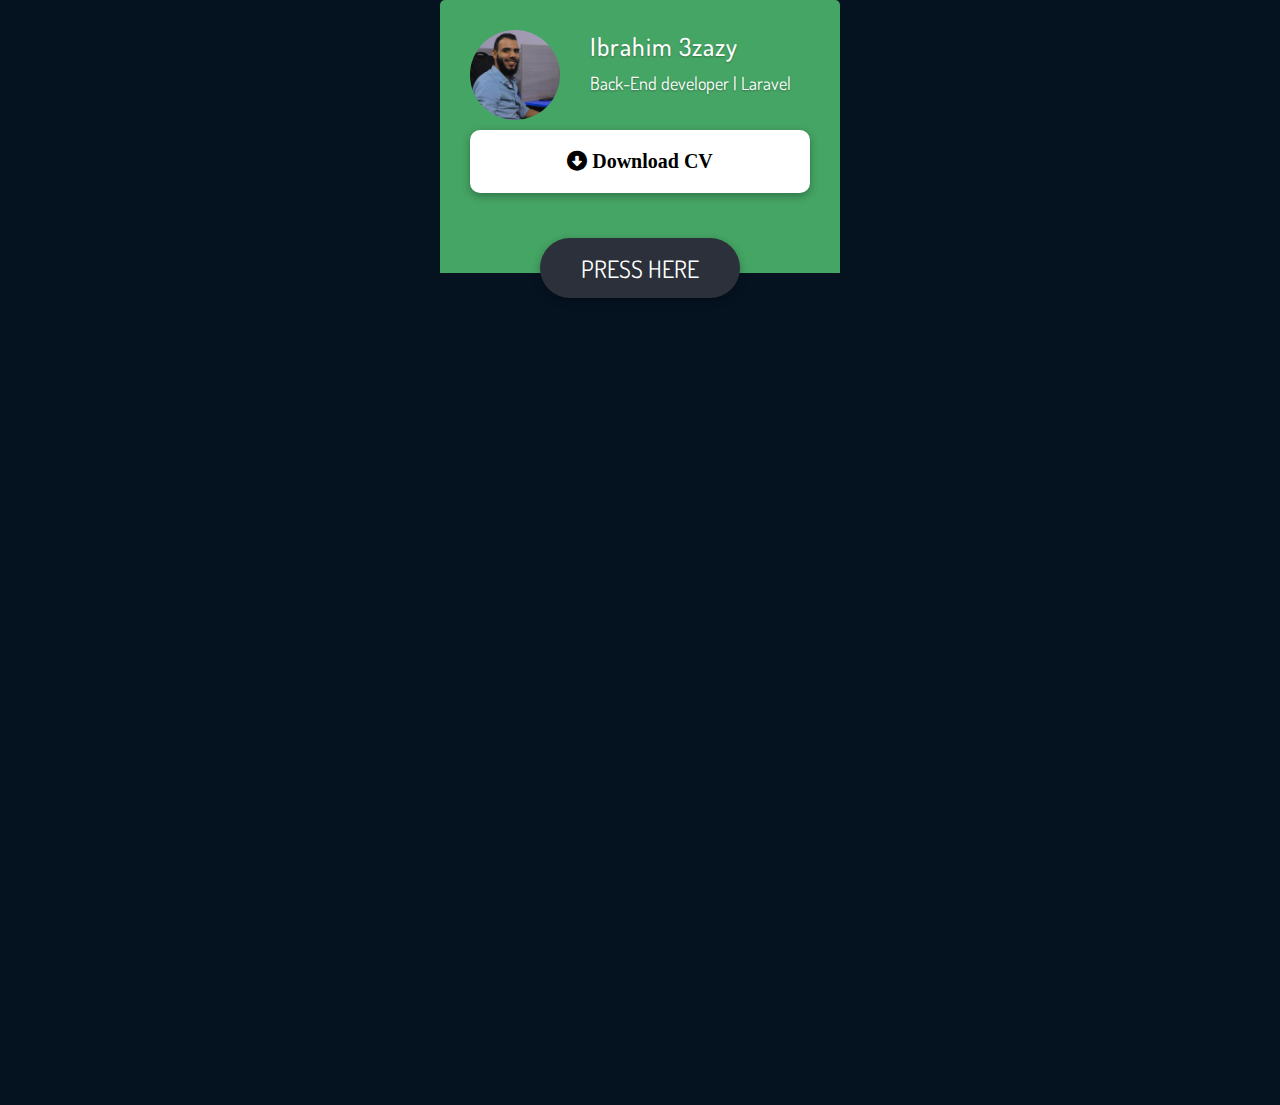
<file: index.html>
<!DOCTYPE html>
<html lang="en">
  <head>
    <meta charset="UTF-8" />
    <link rel="icon" href="images/icon.png" type="image/x-icon">
    <meta name="viewport" content="width=device-width, initial-scale=1.0" />
    <link rel="stylesheet" href="css/style.css" />
    <!-- <link href="https://cdn.jsdelivr.net/npm/bootstrap@5.0.2/dist/css/bootstrap.min.css" rel="stylesheet" integrity="sha384-EVSTQN3/azprG1Anm3QDgpJLIm9Nao0Yz1ztcQTwFspd3yD65VohhpuuCOmLASjC" crossorigin="anonymous"> -->
    <link rel="stylesheet" href="css/all.min.css">
    <link
      href="https://fonts.googleapis.com/css?family=Dosis:400,500,600,700&display=swap"
      rel="stylesheet"
    />
    <title>Ibrahim3zazy</title>
  </head>
  <body>
    
    <div class="container">
      <div class="card">
        <div class="card-bio">
          <div class="img-wrapper">
            <img src="images/personal.jpg" alt="Person" />
          </div>
          <div class="person-info">
            <h3>Ibrahim 3zazy</h3>
            <p>Back-End developer | Laravel</p>
          </div>
          <a href="files/IbrahimAzazy PHP Laravel CV.pdf" class="card-cv" target="_blank"><i class="fa-solid fa-circle-down card-cv-icon-download"></i>Download CV</a>
          
          <button class="card-btn">
            <span class="card-btn-contact">Press Here</span>
            <i class="fas fa-angle-up"></i>
          </button>
        </div>
        <div class="card-contact">
          <h4>My Contacts</h4>
        </div>
        <div class="card-social email">
          <div class="icon-wrapper" onclick="Ibrahim_mail()">
            <i class="fas fa-envelope"></i>
          </div>
          <div class="contact-details" onclick="Ibrahim_mail()">
            <h4>Email</h4>
            <p>ebrahim3zazy@gmail.com</p>
          </div>
          <div class="contact-details-icon-container buttons">
            <span><i class="fa-regular fa-copy contact-details-icon btn" id="success" onclick="Ibrahim_mail(true)" title="copy email address"></i></span>
          </div>
        </div>
        <div class="card-social fb">
          <div class="icon-wrapper" onclick="Ibrahim_messenger()">
            <i class="fa-brands fa-facebook-messenger"></i>
          </div>
          <div class="contact-details" onclick="Ibrahim_messenger()">
            <h4>Messenger</h4>
            <p>@Ibrahim3zazy</p>
          </div>
          <div class="contact-details-icon-container buttons">
            <span><i class="fa-regular fa-copy contact-details-icon btn" id="success" onclick="Ibrahim_messenger(true)" title="copy messenger link"></i></span>
          </div>
        </div>
        <div class="card-social Whatsapp">
          <div class="icon-wrapper" onclick="Ibrahim_whatsapp()">
            <i class="fa-brands fa-whatsapp"></i>
          </div>
          <div class="contact-details" onclick="Ibrahim_whatsapp()">
            <h4>Whatsapp</h4>
            <p>01145452440</p>
          </div>
          <div class="contact-details-icon-container buttons">
            <span><i class="fa-regular fa-copy contact-details-icon btn" id="success" onclick="Ibrahim_whatsapp(true)" title="copy phone number"></i></span>
          </div>
        </div>
        <div class="card-social telegram">
          <div class="icon-wrapper" onclick="Ibrahim_telegram()">
            <i class="fa-brands fa-telegram"></i>
          </div>
          <div class="contact-details" onclick="Ibrahim_telegram()">
            <h4>Telegram</h4>
            <p>01145452440</p>
          </div>
          <div class="contact-details-icon-container buttons">
            <span><i class="fa-regular fa-copy contact-details-icon btn" id="success" onclick="Ibrahim_telegram(true)" title="copy telegram link"></i></span>
          </div>
        </div>
        <div class="card-social facebook">
          <div class="icon-wrapper" onclick="Ibrahim_facebook()">
            <i class="fa-brands fa-facebook"></i>
          </div>
          <div class="contact-details" onclick="Ibrahim_facebook()">
            <h4>facebook</h4>
            <p>Ibrahim 3zazy</p>
          </div>
          <div class="contact-details-icon-container buttons">
            <span><i class="fa-regular fa-copy contact-details-icon btn" id="success" onclick="Ibrahim_facebook(true)" title="copy facebook account link"></i></span>
          </div>
        </div>
        <div class="card-social linkedin">
          <div class="icon-wrapper">
            <i class="fa-brands fa-linkedin" onclick="Ibrahim_linkedin()"></i>
          </div>
          <div class="contact-details" onclick="Ibrahim_linkedin()">
            <h4>Linkedin</h4>
            <p>Ibrahim 3zazy</p>
          </div>
          <div class="contact-details-icon-container buttons">
            <span><i class="fa-regular fa-copy contact-details-icon btn" id="success" onclick="Ibrahim_linkedin(true)" title="copy linkedin account link"></i></span>
          </div>
        </div>
        <div class="card-social github">
          <div class="icon-wrapper" onclick="Ibrahim_github()">
            <i class="fa-brands fa-github"></i>
          </div>
          <div class="contact-details" onclick="Ibrahim_github()">
            <h4>github</h4>
            <p>Ibrahim 3zazy</p>
          </div>
          <div class="contact-details-icon-container buttons">
            <span><i class="fa-regular fa-copy contact-details-icon btn" id="success" onclick="Ibrahim_github(true)" title="copy github account link"></i></span>
          </div>
        </div>
        <div class="card-social sarhne">
          <div class="icon-wrapper">
            <i class="fa-solid fa-user-secret" onclick="Ibrahim_sarhne()"></i>
          </div>
          <div class="contact-details" onclick="Ibrahim_sarhne()">
            <h4>sarhne</h4>
            <p>azazi</p>
          </div>
          <div class="contact-details-icon-container buttons">
            <span><i class="fa-regular fa-copy contact-details-icon btn" id="success" onclick="Ibrahim_sarhne(true)" title="copy sarhne link"></i></span>
          </div>
        </div>
      </div>
    </div>
<!-- start toast section -->
<ul class="notifications"></ul>
<!-- <div class="buttons">
  <button class="btn" id="error">Error</button>
  <button class="btn" id="warning">Warning</button>
  <button class="btn" id="info">Info</button>
  <button class="btn" id="success">Success</button>
  <button class="btn" id="random">Random</button>
</div> -->
<!-- end toast section -->

    <script src="js/script.js"></script>
  </body>
</html>
</file>
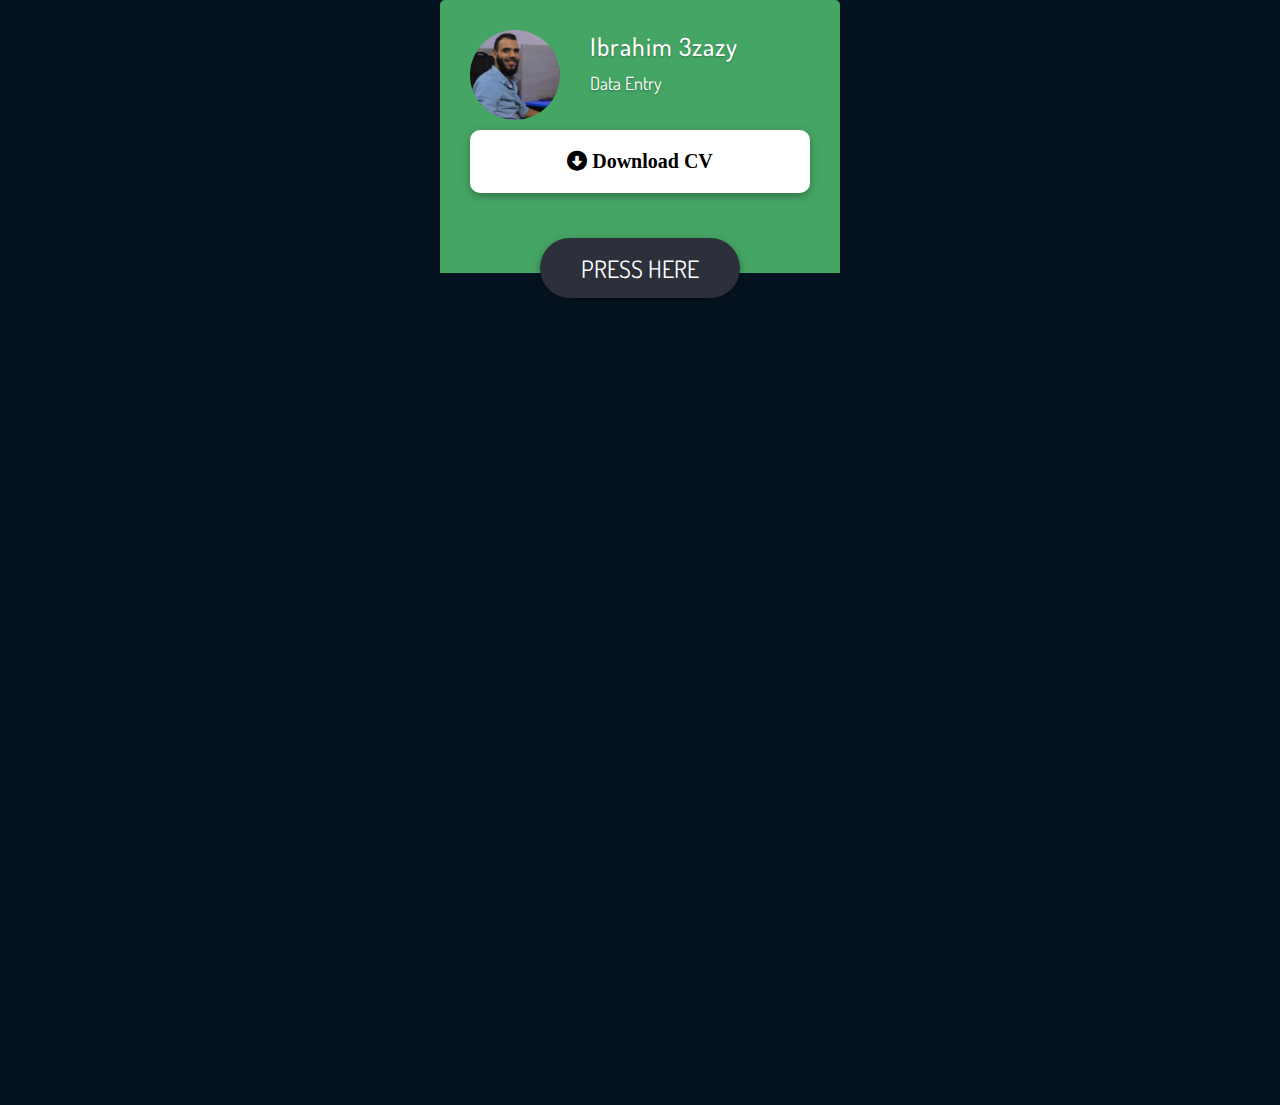
<file: data_entry.html>
<!DOCTYPE html>
<html lang="en">
  <head>
    <meta charset="UTF-8" />
    <link rel="icon" href="images/icon.png" type="image/x-icon">
    <meta name="viewport" content="width=device-width, initial-scale=1.0" />
    <link rel="stylesheet" href="css/style.css" />
    <!-- <link href="https://cdn.jsdelivr.net/npm/bootstrap@5.0.2/dist/css/bootstrap.min.css" rel="stylesheet" integrity="sha384-EVSTQN3/azprG1Anm3QDgpJLIm9Nao0Yz1ztcQTwFspd3yD65VohhpuuCOmLASjC" crossorigin="anonymous"> -->
    <link rel="stylesheet" href="css/all.min.css">
    <link
      href="https://fonts.googleapis.com/css?family=Dosis:400,500,600,700&display=swap"
      rel="stylesheet"
    />
    <title>Ibrahim3zazy</title>
  </head>
  <body>
    
    <div class="container">
      <div class="card">
        <div class="card-bio">
          <div class="img-wrapper">
            <img src="images/personal.jpg" alt="Person" />
          </div>
          <div class="person-info">
            <h3>Ibrahim 3zazy</h3>
            <p>Data Entry</p>
          </div>
          <a href="files/IbrahimAzazy_Data_Entry_CV.pdf" class="card-cv" target="_blank"><i class="fa-solid fa-circle-down card-cv-icon-download"></i>Download CV</a>
          
          <button class="card-btn">
            <span class="card-btn-contact">Press Here</span>
            <i class="fas fa-angle-up"></i>
          </button>
        </div>
        <div class="card-contact">
          <h4>My Contacts</h4>
        </div>
        <div class="card-social email">
          <div class="icon-wrapper" onclick="Ibrahim_mail()">
            <i class="fas fa-envelope"></i>
          </div>
          <div class="contact-details" onclick="Ibrahim_mail()">
            <h4>Email</h4>
            <p>ebrahim3zazy@gmail.com</p>
          </div>
          <div class="contact-details-icon-container buttons">
            <span><i class="fa-regular fa-copy contact-details-icon btn" id="success" onclick="Ibrahim_mail(true)" title="copy email address"></i></span>
          </div>
        </div>
        <div class="card-social fb">
          <div class="icon-wrapper" onclick="Ibrahim_messenger()">
            <i class="fa-brands fa-facebook-messenger"></i>
          </div>
          <div class="contact-details" onclick="Ibrahim_messenger()">
            <h4>Messenger</h4>
            <p>@Ibrahim3zazy</p>
          </div>
          <div class="contact-details-icon-container buttons">
            <span><i class="fa-regular fa-copy contact-details-icon btn" id="success" onclick="Ibrahim_messenger(true)" title="copy messenger link"></i></span>
          </div>
        </div>
        <div class="card-social Whatsapp">
          <div class="icon-wrapper" onclick="Ibrahim_whatsapp()">
            <i class="fa-brands fa-whatsapp"></i>
          </div>
          <div class="contact-details" onclick="Ibrahim_whatsapp()">
            <h4>Whatsapp</h4>
            <p>01145452440</p>
          </div>
          <div class="contact-details-icon-container buttons">
            <span><i class="fa-regular fa-copy contact-details-icon btn" id="success" onclick="Ibrahim_whatsapp(true)" title="copy phone number"></i></span>
          </div>
        </div>
        <div class="card-social telegram">
          <div class="icon-wrapper" onclick="Ibrahim_telegram()">
            <i class="fa-brands fa-telegram"></i>
          </div>
          <div class="contact-details" onclick="Ibrahim_telegram()">
            <h4>Telegram</h4>
            <p>01145452440</p>
          </div>
          <div class="contact-details-icon-container buttons">
            <span><i class="fa-regular fa-copy contact-details-icon btn" id="success" onclick="Ibrahim_telegram(true)" title="copy telegram link"></i></span>
          </div>
        </div>
        <div class="card-social facebook">
          <div class="icon-wrapper" onclick="Ibrahim_facebook()">
            <i class="fa-brands fa-facebook"></i>
          </div>
          <div class="contact-details" onclick="Ibrahim_facebook()">
            <h4>facebook</h4>
            <p>Ibrahim 3zazy</p>
          </div>
          <div class="contact-details-icon-container buttons">
            <span><i class="fa-regular fa-copy contact-details-icon btn" id="success" onclick="Ibrahim_facebook(true)" title="copy facebook account link"></i></span>
          </div>
        </div>
        <div class="card-social linkedin">
          <div class="icon-wrapper">
            <i class="fa-brands fa-linkedin" onclick="Ibrahim_linkedin()"></i>
          </div>
          <div class="contact-details" onclick="Ibrahim_linkedin()">
            <h4>Linkedin</h4>
            <p>Ibrahim 3zazy</p>
          </div>
          <div class="contact-details-icon-container buttons">
            <span><i class="fa-regular fa-copy contact-details-icon btn" id="success" onclick="Ibrahim_linkedin(true)" title="copy linkedin account link"></i></span>
          </div>
        </div>
        <div class="card-social github">
          <div class="icon-wrapper" onclick="Ibrahim_github()">
            <i class="fa-brands fa-github"></i>
          </div>
          <div class="contact-details" onclick="Ibrahim_github()">
            <h4>github</h4>
            <p>Ibrahim 3zazy</p>
          </div>
          <div class="contact-details-icon-container buttons">
            <span><i class="fa-regular fa-copy contact-details-icon btn" id="success" onclick="Ibrahim_github(true)" title="copy github account link"></i></span>
          </div>
        </div>
        <div class="card-social sarhne">
          <div class="icon-wrapper">
            <i class="fa-solid fa-user-secret" onclick="Ibrahim_sarhne()"></i>
          </div>
          <div class="contact-details" onclick="Ibrahim_sarhne()">
            <h4>sarhne</h4>
            <p>azazi</p>
          </div>
          <div class="contact-details-icon-container buttons">
            <span><i class="fa-regular fa-copy contact-details-icon btn" id="success" onclick="Ibrahim_sarhne(true)" title="copy sarhne link"></i></span>
          </div>
        </div>
      </div>
    </div>
<!-- start toast section -->
<ul class="notifications"></ul>
<!-- <div class="buttons">
  <button class="btn" id="error">Error</button>
  <button class="btn" id="warning">Warning</button>
  <button class="btn" id="info">Info</button>
  <button class="btn" id="success">Success</button>
  <button class="btn" id="random">Random</button>
</div> -->
<!-- end toast section -->

    <script src="js/script.js"></script>
  </body>
</html>
</file>
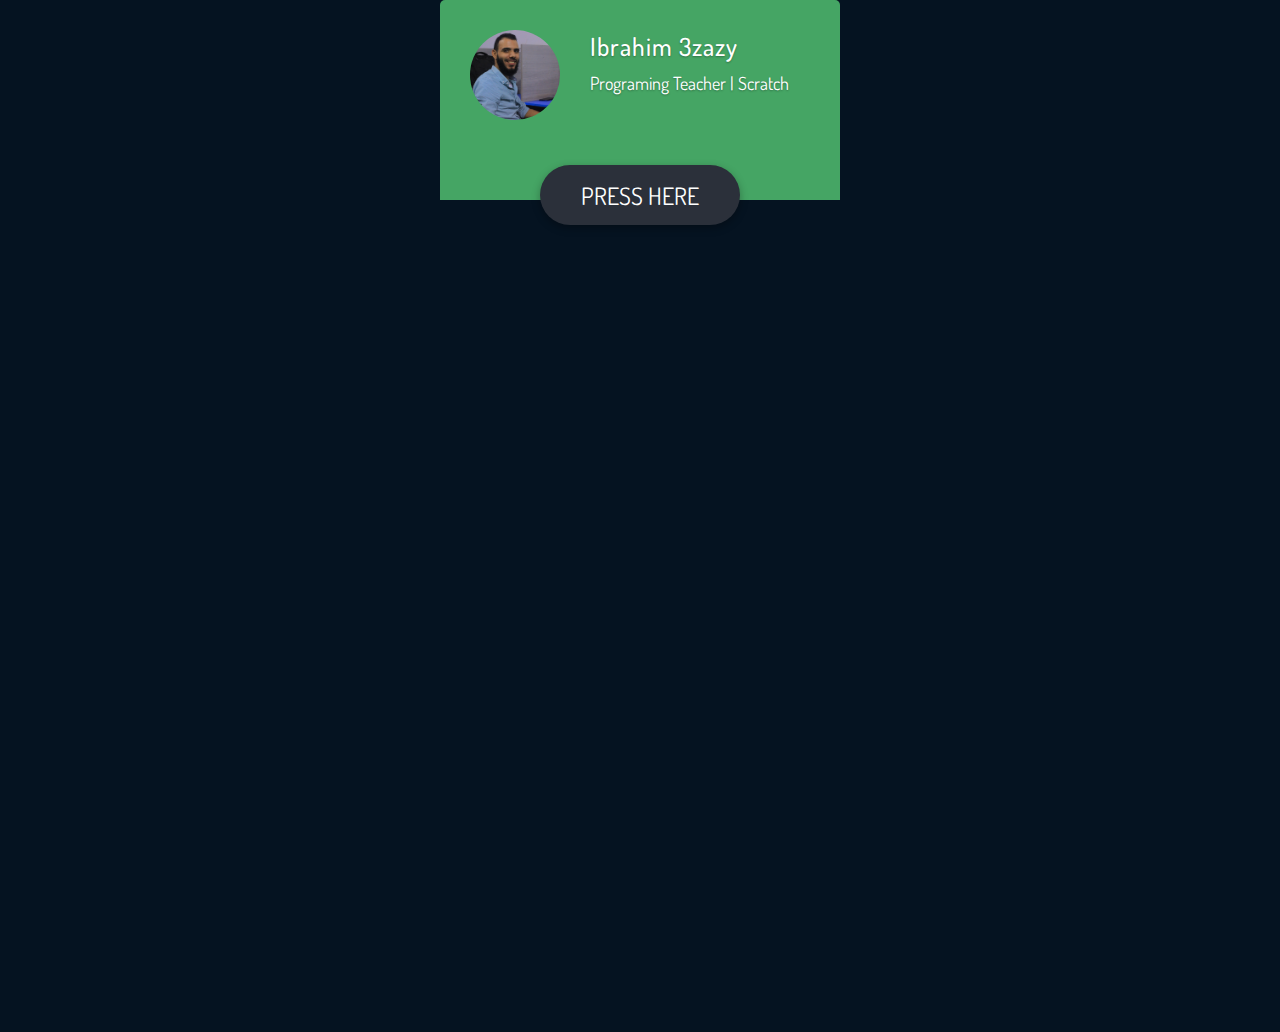
<file: programing_teacher.html>
<!DOCTYPE html>
<html lang="en">
  <head>
    <meta charset="UTF-8" />
    <link rel="icon" href="images/icon.png" type="image/x-icon">
    <meta name="viewport" content="width=device-width, initial-scale=1.0" />
    <link rel="stylesheet" href="css/style.css" />
    <!-- <link href="https://cdn.jsdelivr.net/npm/bootstrap@5.0.2/dist/css/bootstrap.min.css" rel="stylesheet" integrity="sha384-EVSTQN3/azprG1Anm3QDgpJLIm9Nao0Yz1ztcQTwFspd3yD65VohhpuuCOmLASjC" crossorigin="anonymous"> -->
    <link rel="stylesheet" href="css/all.min.css">
    <link
      href="https://fonts.googleapis.com/css?family=Dosis:400,500,600,700&display=swap"
      rel="stylesheet"
    />
    <title>Ibrahim3zazy</title>
  </head>
  <body>
    
    <div class="container">
      <div class="card">
        <div class="card-bio">
          <div class="img-wrapper">
            <img src="images/personal.jpg" alt="Person" />
          </div>
          <div class="person-info">
            <h3>Ibrahim 3zazy</h3>
            <p>Programing Teacher | Scratch</p>
          </div>
          <button class="card-btn">
            <span class="card-btn-contact">Press Here</span>
            <i class="fas fa-angle-up"></i>
          </button>
        </div>
        <div class="card-contact">
          <h4>My Contacts</h4>
        </div>
        <div class="card-social email">
          <div class="icon-wrapper" onclick="Ibrahim_mail()">
            <i class="fas fa-envelope"></i>
          </div>
          <div class="contact-details" onclick="Ibrahim_mail()">
            <h4>Email</h4>
            <p>ebrahim3zazy@gmail.com</p>
          </div>
          <div class="contact-details-icon-container buttons">
            <span><i class="fa-regular fa-copy contact-details-icon btn" id="success" onclick="Ibrahim_mail(true)" title="copy email address"></i></span>
          </div>
        </div>
        <div class="card-social fb">
          <div class="icon-wrapper" onclick="Ibrahim_messenger()">
            <i class="fa-brands fa-facebook-messenger"></i>
          </div>
          <div class="contact-details" onclick="Ibrahim_messenger()">
            <h4>Messenger</h4>
            <p>@Ibrahim3zazy</p>
          </div>
          <div class="contact-details-icon-container buttons">
            <span><i class="fa-regular fa-copy contact-details-icon btn" id="success" onclick="Ibrahim_messenger(true)" title="copy messenger link"></i></span>
          </div>
        </div>
        <div class="card-social Whatsapp">
          <div class="icon-wrapper" onclick="Ibrahim_whatsapp()">
            <i class="fa-brands fa-whatsapp"></i>
          </div>
          <div class="contact-details" onclick="Ibrahim_whatsapp()">
            <h4>Whatsapp</h4>
            <p>01145452440</p>
          </div>
          <div class="contact-details-icon-container buttons">
            <span><i class="fa-regular fa-copy contact-details-icon btn" id="success" onclick="Ibrahim_whatsapp(true)" title="copy phone number"></i></span>
          </div>
        </div>
        <div class="card-social telegram">
          <div class="icon-wrapper" onclick="Ibrahim_telegram()">
            <i class="fa-brands fa-telegram"></i>
          </div>
          <div class="contact-details" onclick="Ibrahim_telegram()">
            <h4>Telegram</h4>
            <p>01145452440</p>
          </div>
          <div class="contact-details-icon-container buttons">
            <span><i class="fa-regular fa-copy contact-details-icon btn" id="success" onclick="Ibrahim_telegram(true)" title="copy telegram link"></i></span>
          </div>
        </div>
        <div class="card-social facebook">
          <div class="icon-wrapper" onclick="Ibrahim_facebook()">
            <i class="fa-brands fa-facebook"></i>
          </div>
          <div class="contact-details" onclick="Ibrahim_facebook()">
            <h4>facebook</h4>
            <p>Ibrahim 3zazy</p>
          </div>
          <div class="contact-details-icon-container buttons">
            <span><i class="fa-regular fa-copy contact-details-icon btn" id="success" onclick="Ibrahim_facebook(true)" title="copy facebook account link"></i></span>
          </div>
        </div>
        <div class="card-social linkedin">
          <div class="icon-wrapper">
            <i class="fa-brands fa-linkedin" onclick="Ibrahim_linkedin()"></i>
          </div>
          <div class="contact-details" onclick="Ibrahim_linkedin()">
            <h4>Linkedin</h4>
            <p>Ibrahim 3zazy</p>
          </div>
          <div class="contact-details-icon-container buttons">
            <span><i class="fa-regular fa-copy contact-details-icon btn" id="success" onclick="Ibrahim_linkedin(true)" title="copy linkedin account link"></i></span>
          </div>
        </div>
        <div class="card-social github">
          <div class="icon-wrapper" onclick="Ibrahim_github()">
            <i class="fa-brands fa-github"></i>
          </div>
          <div class="contact-details" onclick="Ibrahim_github()">
            <h4>github</h4>
            <p>Ibrahim 3zazy</p>
          </div>
          <div class="contact-details-icon-container buttons">
            <span><i class="fa-regular fa-copy contact-details-icon btn" id="success" onclick="Ibrahim_github(true)" title="copy github account link"></i></span>
          </div>
        </div>
        <div class="card-social sarhne">
          <div class="icon-wrapper">
            <i class="fa-solid fa-user-secret" onclick="Ibrahim_sarhne()"></i>
          </div>
          <div class="contact-details" onclick="Ibrahim_sarhne()">
            <h4>sarhne</h4>
            <p>azazi</p>
          </div>
          <div class="contact-details-icon-container buttons">
            <span><i class="fa-regular fa-copy contact-details-icon btn" id="success" onclick="Ibrahim_sarhne(true)" title="copy sarhne link"></i></span>
          </div>
        </div>
      </div>
    </div>
<!-- start toast section -->
<ul class="notifications"></ul>
<!-- <div class="buttons">
  <button class="btn" id="error">Error</button>
  <button class="btn" id="warning">Warning</button>
  <button class="btn" id="info">Info</button>
  <button class="btn" id="success">Success</button>
  <button class="btn" id="random">Random</button>
</div> -->
<!-- end toast section -->

    <script src="js/script.js"></script>
  </body>
</html>
</file>
<file: css/style.css>
* {
  margin: 0;
  padding: 0;
}

html {
  font-size: 62.5%;
}

.container {
  width: 100%;
  min-height: 100vh;
  background-color: #051321;
  display: flex;
  justify-content: center;
  align-items: center;
}

.card {
  width: 40rem;
}

.card-bio {
  background-color: #45a564;
  padding: 3rem 3rem 8rem 3rem;
  display: flex;
  flex-wrap: wrap;
  border-radius: 0.5rem 0.5rem 0 0;
  position: relative;
  z-index: 100;
}

.img-wrapper {
  width: 9rem;
  height: 9rem;
  margin-right: 3rem;
}

.img-wrapper img {
  width: 100%;
  height: 100%;
  object-fit: cover;
  border-radius: 50%;
}

.person-info {
  width: 60%;
  font-family: "Dosis", serif;
  color: #fff;
  text-shadow: 0 0.1rem 0.2rem rgba(0, 0, 0, 0.3);
}

.person-info h3 {
  font-size: 2.5rem;
  font-weight: 500;
  letter-spacing: 0.1rem;
  margin-bottom: 1rem;
}

.person-info p {
  font-size: 1.8rem;
}

.card-cv {
  background-color: #fff;
  width: 100%;
  padding: 20px;
  border-radius: 10px;
  margin-top: 10px;
  text-decoration: none;
  color: #000;
  font-size: 20px;
  font-weight: bold;
  text-align: center;
  box-shadow: 0 0.3rem 0.8rem rgba(0, 0, 0, 0.3);
  outline: none;
  cursor: pointer;
  transition: all 0.5s;
}

.card-cv:hover {
  background-color: #2196F3;
  color: #fff;
}

.card-cv-icon-download {
  margin-right: 5px;
}

.card-btn {
  position: absolute;
  bottom: -2.5rem;
  right: 10rem;
  width: 20rem;
  height: 6rem;
  background-color: #2b303a;
  color: #fff;
  border-radius: 5rem;
  border: none;
  font-family: "Dosis", serif;
  font-size: 2.4rem;
  text-transform: uppercase;
  box-shadow: 0 0.3rem 0.8rem rgba(0, 0, 0, 0.3);
  outline: none;
  cursor: pointer;
  transition: all 0.5s;
}

.change .card-btn {
  width: 6rem;
  right: 3rem;
  bottom: -3rem;
  border-radius: 50%;
}

.card-btn-contact {
  transition: all 0.5s 0.1s;
}

.card-btn-contact,
.card-btn i {
  width: 100%;
  position: absolute;
  top: 50%;
  left: 50%;
  transform: translate(-50%, -50%);
}

.change .card-btn-contact {
  opacity: 0;
  visibility: hidden;
  transition: all 0.1s;
}

.card-btn i {
  opacity: 0;
  visibility: hidden;
}

.change .card-btn i {
  opacity: 1;
  visibility: visible;
  transition: all 0.5s;
}

.card-contact {
  background-color: #2d814d;
  color: #fff;
  padding: 1.5rem 2rem;
  border-radius: 0 0 0.5rem 0.5rem;
  transform: translateY(-100%);
  transition: all 0.5s;
}

.change .card-contact {
  transform: translateY(0);
}

.card-contact h4 {
  font-family: "Dosis", serif;
  font-size: 1.8rem;
  font-weight: 500;
  text-transform: uppercase;
  letter-spacing: 0.1rem;
  text-shadow: 0 0.1rem 0.2rem rgba(0, 0, 0, 0.3);
  transform: scale(0);
  transform-origin: left;
  transition: all 0.5s;
}

.change .card-contact h4 {
  transform: scale(1);
}

.card-social {
  background-color: #fff;
  padding: 1.5rem;
  margin: 2rem 0;
  border-radius: 0.3rem;
  display: flex;
  align-items: center;
  transform: translateY(-50%);
  opacity: 0;
  visibility: hidden;
}

.card-social * {
  cursor: pointer;
}

.email {
  transition: all 0.5s 0.3s;
}

.fb {
  transition: all 0.5s 0.5s;
}

.Whatsapp {
  transition: all 0.5s 0.7s;
}

.telegram{
  transition: all 0.5s 0.9s;
}

.facebook{
  transition: all 0.5s 1.1s;
}

.linkedin{
  transition: all 0.5s 1.3s;
}

.github{
  transition: all 0.5s 1.6s;
}

.sarhne{
  transition: all 0.5s 1.9s;
}


.change .card-social {
  transform: translateY(0);
  opacity: 1;
  visibility: visible;
}

.icon-wrapper {
  width: 4rem;
  height: 4rem;
  border-radius: 50%;
  display: flex;
  justify-content: center;
  align-items: center;
  margin-right: 2rem;
}

.email .icon-wrapper {
  background-color: #dd4b39;
}

.fb .icon-wrapper {
  background-color: #3b5998;
}

.Whatsapp .icon-wrapper {
  background-color: #007bb6;
}

.telegram .icon-wrapper {
  background-color: #31A8E0;
}

.facebook .icon-wrapper {
  background-color: #087CEA;
}

.linkedin .icon-wrapper {
  background-color: #0A66CE;
}

.github .icon-wrapper {
  background-color: #000;
}

.sarhne .icon-wrapper {
  background-color: #F1776C;
}

.icon-wrapper i {
  font-size: 2rem;
  color: #fff;
}

.contact-details h4 {
  font-family: "Dosis", serif;
  font-size: 1.6rem;
  letter-spacing: 0.1rem;
  margin-bottom: 0.5rem;
}

.email h4 {
  color: #dd4b39;
}

.fb h4 {
  color: #3b5998;
}

.Whatsapp h4 {
  color: #007bb6;
}

.telegram h4{
  color: #31A8E0;
}

.facebook h4{
  color: #087CEA;
}

.linkedin h4{
  color: #0A66CE;
}

.github h4{
  color: #000;
}

.sarhne h4{
  color: #F1776C;
}

.contact-details p {
  font-family: "Dosis", serif;
  font-size: 1.4rem;
  color: #444;
  letter-spacing: 0.1rem;
}

.card-social .contact-details-icon-container {
  margin-left: auto;
  font-size: 2rem;
  font-weight: bold;
  color: #999;
}

.contact-details-icon {
  font-size: 2.5rem;
  /* background-color: #000; */
  color:#000;
  padding: 10px;
  border-radius: 50%;
  box-shadow: 0 0.3rem 0.8rem rgba(0, 0, 0, 0.3);
  outline: none;
  cursor: pointer;
  transition: all 0.5s;
}

.contact-details-icon:hover {
  background-color: #2196F3;
  color:#fff;
}



/* start toast section */


/* Import Google font - Poppins */
@import url("https://fonts.googleapis.com/css2?family=Poppins:wght@400;500;600&display=swap");
:root {
  --dark: #78fad1;
  --light: #ffffff;
  --success: #0abf30;
  --error: #e24d4c;
  --warning: #e9bd0c;
  --info: #3498db;
  --random: #eb43ff;
}

.notifications {
  position: fixed;
  top: 30px;
  right: 20px;
  z-index: 99999999;
}
.notifications :where(.toast, .column) {
  display: flex;
  align-items: center;
}
.notifications .toast {
  width: 300px;
  position: relative;
  overflow: hidden;
  list-style: none;
  border-radius: 4px;
  padding: 16px 17px;
  margin-bottom: 10px;
  background: var(--light);
  justify-content: space-between;
  animation: show_toast 0.3s ease forwards;
}
@keyframes show_toast {
  0% {
    transform: translateX(100%);
  }
  40% {
    transform: translateX(-5%);
  }
  80% {
    transform: translateX(0%);
  }
  100% {
    transform: translateX(-10px);
  }
}
.notifications .toast.hide {
  animation: hide_toast 0.3s ease forwards;
}
@keyframes hide_toast {
  0% {
    transform: translateX(-10px);
  }
  40% {
    transform: translateX(0%);
  }
  80% {
    transform: translateX(-5%);
  }
  100% {
    transform: translateX(calc(100% + 20px));
  }
}
.toast::before {
  position: absolute;
  content: "";
  height: 3px;
  width: 100%;
  bottom: 0px;
  left: 0px;
  animation: progress 5s linear forwards;
}
@keyframes progress {
  100% {
    width: 0%;
  }
}
/* .toast.success::before,
.btn#success {
  background: var(--success);
} */
.toast.error::before,
.btn#error {
  background: var(--error);
}
.toast.warning::before,
.btn#warning {
  background: var(--warning);
}
.toast.info::before,
.btn#info {
  background: var(--info);
}
.toast.random::before,
.btn#random {
  background: var(--random);
}
.toast .column i {
  font-size: 1.75rem;
}
.toast.success .column i {
  color: var(--success);
}
.toast.error .column i {
  color: var(--error);
}
.toast.warning .column i {
  color: var(--warning);
}
.toast.info .column i {
  color: var(--info);
}
.toast.random .column i {
  color: var(--random);
}
.toast .column span {
  font-size: 1.5rem;
  margin-left: 12px;
}
.toast i:last-child {
  color: #aeb0d7;
  cursor: pointer;
}
.toast i:last-child:hover {
  color: var(--dark);
}
/* .buttons .btn {
  border: none;
  outline: none;
  cursor: pointer;
  margin: 0 5px;
  color: var(--light);
  font-size: 1.2rem;
  padding: 10px 20px;
  border-radius: 4px;
} */

@media screen and (max-width: 530px) {
  .notifications {
    width: 95%;
  }
  .notifications .toast {
    width: 100%;
    font-size: 1rem;
    margin-left: 20px;
  }
  .buttons .btn {
    margin: 0 1px;
    font-size: 1.8rem;
    padding: 8px 15px;
  }
}
/* end toast section */
</file>
